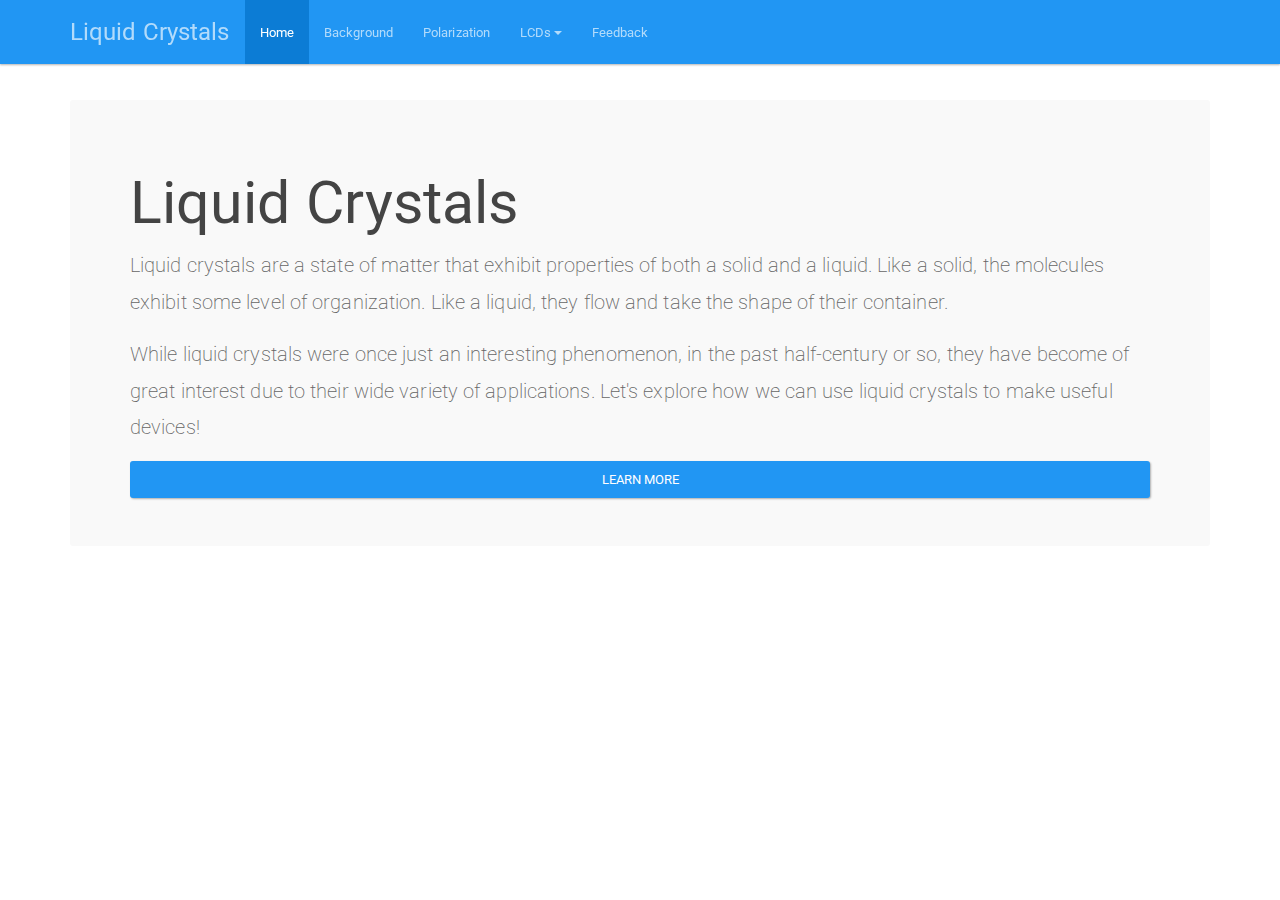
<file: index.html>
<!DOCTYPE html>
<html>
<head lang="en">
    <meta charset="UTF-8">
    <meta http-equiv="X-UA-Compatible" content="IE=edge">
    <meta name="viewport" content="width=device-width, initial-scale=1">
    <meta name="description" content="">
    <meta name="author" content="">
    <meta name="viewport" content="width=device-width, user-scalable=no, minimum-scale=1.0, maximum-scale=1.0">
    
    <link rel="stylesheet" href="css/style.css">
    <!-- jquery -->
    <script src="js/jquery.min.js"></script>

    <!-- Latest compiled and minified CSS -->
    <link rel="stylesheet" href="css/bootstrap-paper.min.css">
    
    <!-- Latest compiled and minified JavaScript -->
    <script src="https://maxcdn.bootstrapcdn.com/bootstrap/3.3.1/js/bootstrap.min.js"></script>
    
    <title>Liquid Crystals</title>
    
</head>
<body>
      <!-- Fixed navbar -->
    <nav class="navbar navbar-inverse navbar-fixed-top" role="navigation">
      <div class="container">
        <div class="navbar-header">
          <button type="button" class="navbar-toggle collapsed" data-toggle="collapse" data-target="#navbar" aria-expanded="false" aria-controls="navbar">
            <span class="sr-only">Toggle navigation</span>
            <span class="icon-bar"></span>
            <span class="icon-bar"></span>
            <span class="icon-bar"></span>
          </button>
          <a class="navbar-brand" href="index.html">Liquid Crystals</a>
        </div>
        <div id="navbar" class="navbar-collapse collapse">
          <ul class="nav navbar-nav">
            <li class="active"><a href="index.html">Home</a></li>
            <li><a href="background.html">Background</a></li>
            <li><a href="polarization.html">Polarization</a></li>
            <li class="dropdown">
                <a href="#" class="dropdown-toggle" data-toggle="dropdown" role="button" aria-expanded="false">LCDs<span class="caret"></span></a>
                <ul class="dropdown-menu" role="menu">
                  <li><a href="lcds.html">Background</a></li>
                  <li><a href="lc-3d.html">Pixel Demo</a></li>
                </ul>
              </li>
            <li><a href="http://goo.gl/forms/hl6MyjlqiB">Feedback</a></li>
          </ul>
        </div>
      </div>
    </nav>
    
    <div class="container">
      <!-- Main component for a primary marketing message or call to action -->
      <div class="jumbotron">
        <h1>Liquid Crystals</h1>
        <p>Liquid crystals are a state of matter that exhibit properties of both a solid and a liquid. Like a solid, the molecules exhibit some level of organization. Like a liquid, they flow and take the shape of their container.</p>
        <p>While liquid crystals were once just an interesting phenomenon, in the past half-century or so, they have become of great interest due to their wide variety of applications. Let's explore how we can use liquid crystals to make useful devices!</p>
            <a href="background.html" class="btn btn-primary btn-block" role="button">Learn More</a>
      </div>
    <div id="container"></div>

    </div>
    

<script>
    $(document).ready(function() {
        initWebGL();
        addMolecules(10);
        addLight();
        render();
    });
</script>

</body>
</html>
</file>
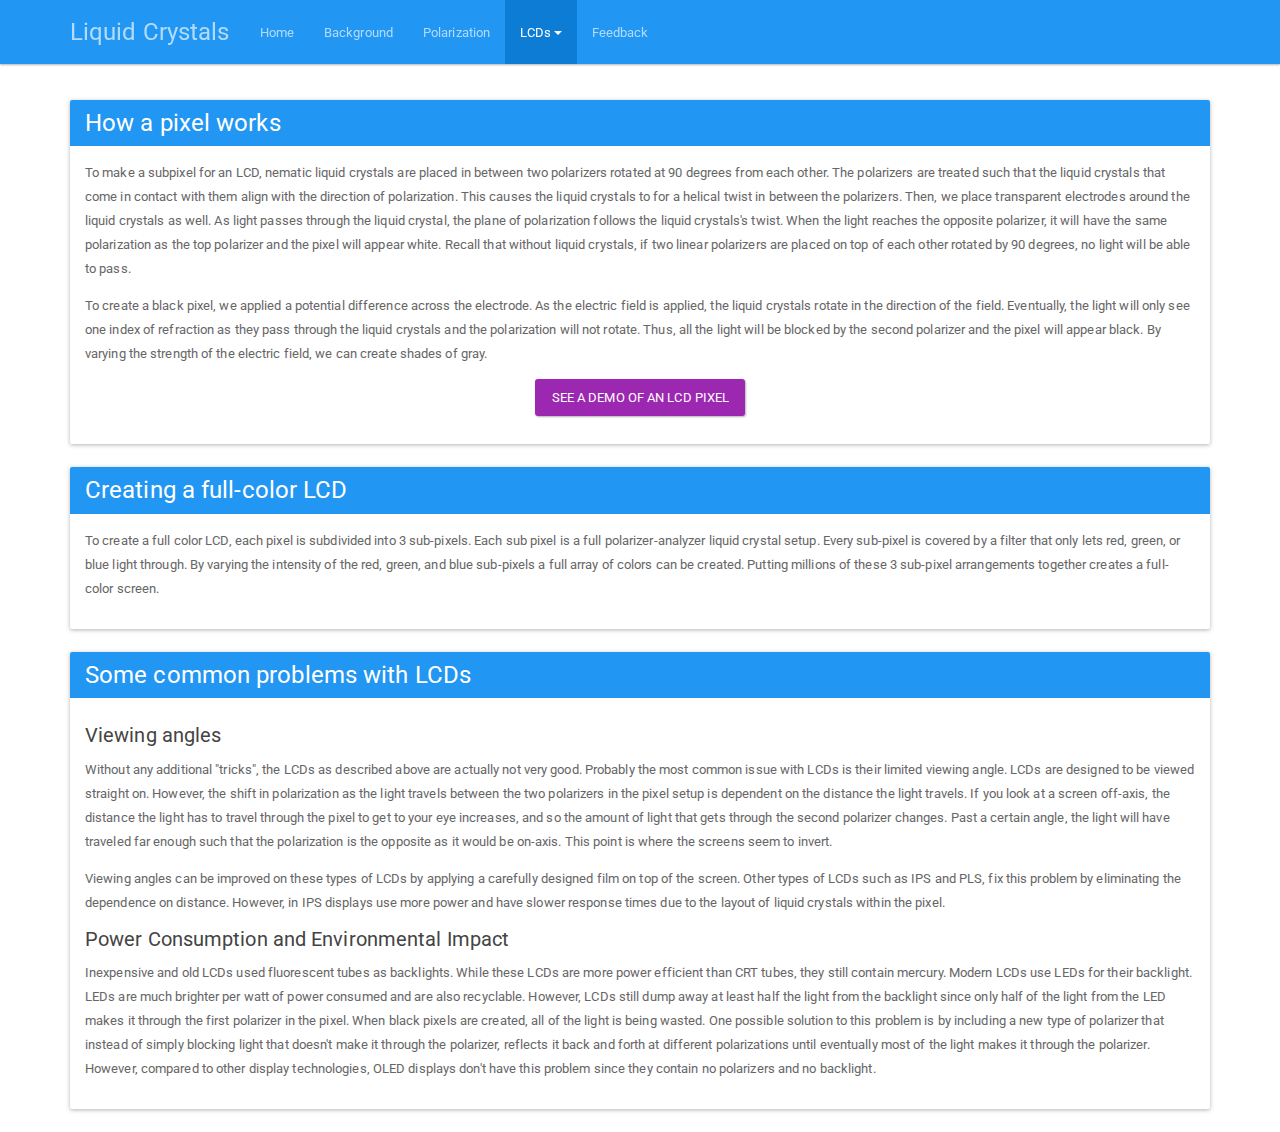
<file: lcds.html>
<!DOCTYPE html>
<html>
<head lang="en">
<meta charset="utf-8">
    <meta charset="UTF-8">
    <meta http-equiv="X-UA-Compatible" content="IE=edge">
    <meta name="viewport" content="width=device-width, initial-scale=1">
    <meta name="description" content="">
    <meta name="author" content="">
    <meta name="viewport" content="width=device-width, user-scalable=no, minimum-scale=1.0, maximum-scale=1.0">
    
    <link rel="stylesheet" href="css/style.css">
    <!-- jquery -->
    <script src="js/jquery.min.js"></script>

    <!-- Latest compiled and minified CSS -->
    <link rel="stylesheet" href="css/bootstrap-paper.min.css">
    
    <!-- Latest compiled and minified JavaScript -->
    <script src="https://maxcdn.bootstrapcdn.com/bootstrap/3.3.1/js/bootstrap.min.js"></script>
    <title>Liquid Crystal Displays</title>
    
</head>
<body>
      <!-- Fixed navbar -->
    <nav class="navbar navbar-inverse navbar-fixed-top" role="navigation">
      <div class="container">
        <div class="navbar-header">
          <button type="button" class="navbar-toggle collapsed" data-toggle="collapse" data-target="#navbar" aria-expanded="false" aria-controls="navbar">
            <span class="sr-only">Toggle navigation</span>
            <span class="icon-bar"></span>
            <span class="icon-bar"></span>
            <span class="icon-bar"></span>
          </button>
          <a class="navbar-brand" href="index.html">Liquid Crystals</a>
        </div>
        <div id="navbar" class="navbar-collapse collapse">
          <ul class="nav navbar-nav">
            <li><a href="index.html">Home</a></li>
            <li><a href="background.html">Background</a></li>
            <li><a href="polarization.html">Polarization</a></li>
            <li class="dropdown active">
                <a href="#" class="dropdown-toggle" data-toggle="dropdown" role="button" aria-expanded="false">LCDs<span class="caret"></span></a>
                <ul class="dropdown-menu" role="menu">
                  <li class="active"><a href="lcds.html">Background</a></li>
                  <li><a href="lc-3d.html">Pixel Demo</a></li>
                </ul>
              </li>
            <li><a href="http://goo.gl/forms/hl6MyjlqiB">Feedback</a></li>
          </ul>
        </div>
      </div>
    </nav>

    <div class="container"> 
    <div class="panel panel-primary">
        <div class="panel-heading">
        <h3 class="panel-title" style="font-size: x-large;">How a pixel works</h1>
        </div>
        <div class="panel-body">
        <p>To make a subpixel for an LCD, nematic liquid crystals are placed in between two polarizers rotated at 90 degrees from each other. The polarizers are treated such that the liquid crystals that come in contact with them align with the direction of polarization. This causes the liquid crystals to for a helical twist in between the polarizers. Then, we place transparent electrodes around the liquid crystals as well. As light passes through the liquid crystal, the plane of polarization follows the liquid crystals's twist. When the light reaches the opposite polarizer, it will have the same polarization as the top polarizer and the pixel will appear white. Recall that without liquid crystals, if two linear polarizers are placed on top of each other rotated by 90 degrees, no light will be able to pass.</p>
        
        <p>To create a black pixel, we applied a potential difference across the electrode. As the electric field is applied, the liquid crystals rotate in the direction of the field. Eventually, the light will only see one index of refraction as they pass through the liquid crystals and the polarization will not rotate. Thus, all the light will be blocked by the second polarizer and the pixel will appear black. By varying the strength of the electric field, we can create shades of gray.</p>
            
            <p align="center"><a href="lc-3d.html" class="btn btn-info" role="button">See a demo of an lcd pixel</a></p>

        </div>
    </div>
    
    <div class="panel panel-primary">
        <div class="panel-heading">
            <h3 class="panel-title" style="font-size: x-large;">Creating a full-color LCD</h3>
        </div>
        <div class="panel-body">
            <p>To create a full color LCD, each pixel is subdivided into 3 sub-pixels. Each sub pixel is a full polarizer-analyzer liquid crystal setup. Every sub-pixel is covered by a filter that only lets red, green, or blue light through. By varying the intensity of the red, green, and blue sub-pixels a full array of colors can be created. Putting millions of these 3 sub-pixel arrangements together creates a full-color screen. </p>
        </div>
    </div>
    
        <div class="panel panel-primary">
        <div class="panel-heading">
            <h3 class="panel-title" style="font-size: x-large;">Some common problems with LCDs</h3>
        </div>
        <div class="panel-body">
            <h5>Viewing angles</h5>
            <p>Without any additional "tricks", the LCDs as described above are actually not very good. Probably the most common issue with LCDs is their limited viewing angle. LCDs are designed to be viewed straight on. However, the shift in polarization as the light travels between the two polarizers in the pixel setup is dependent on the distance the light travels. If you look at a screen off-axis, the distance the light has to travel through the pixel to get to your eye increases, and so the amount of light that gets through the second polarizer changes. Past a certain angle, the light will have traveled far enough such that the polarization is the opposite as it would be on-axis. This point is where the screens seem to invert.</p>
            <p>Viewing angles can be improved on these types of LCDs by applying a carefully designed film on top of the screen. Other types of LCDs such as IPS and PLS, fix this problem by eliminating the dependence on distance. However, in IPS displays use more power and have slower response times due to the layout of liquid crystals within the pixel.</p>
            
            <h5>Power Consumption and Environmental Impact</h5>
            <p>Inexpensive and old LCDs used fluorescent tubes as backlights. While these LCDs are more power efficient than CRT tubes, they still contain mercury. Modern LCDs use LEDs for their backlight. LEDs are much brighter per watt of power consumed and are also recyclable. However, LCDs still dump away at least half the light from the backlight since only half of the light from the LED makes it through the first polarizer in the pixel. When black pixels are created, all of the light is being wasted. One possible solution to this problem is by including a new type of polarizer that instead of simply blocking light that doesn't make it through the polarizer, reflects it back and forth at different polarizations until eventually most of the light makes it through the polarizer. However, compared to other display technologies, OLED displays don't have this problem since they contain no polarizers and no backlight.</p>
        </div>
    </div>
        
    </div>
</body>
</file>
<file: css/style.css>
body {
  padding-top: 100px;
}
</file>
